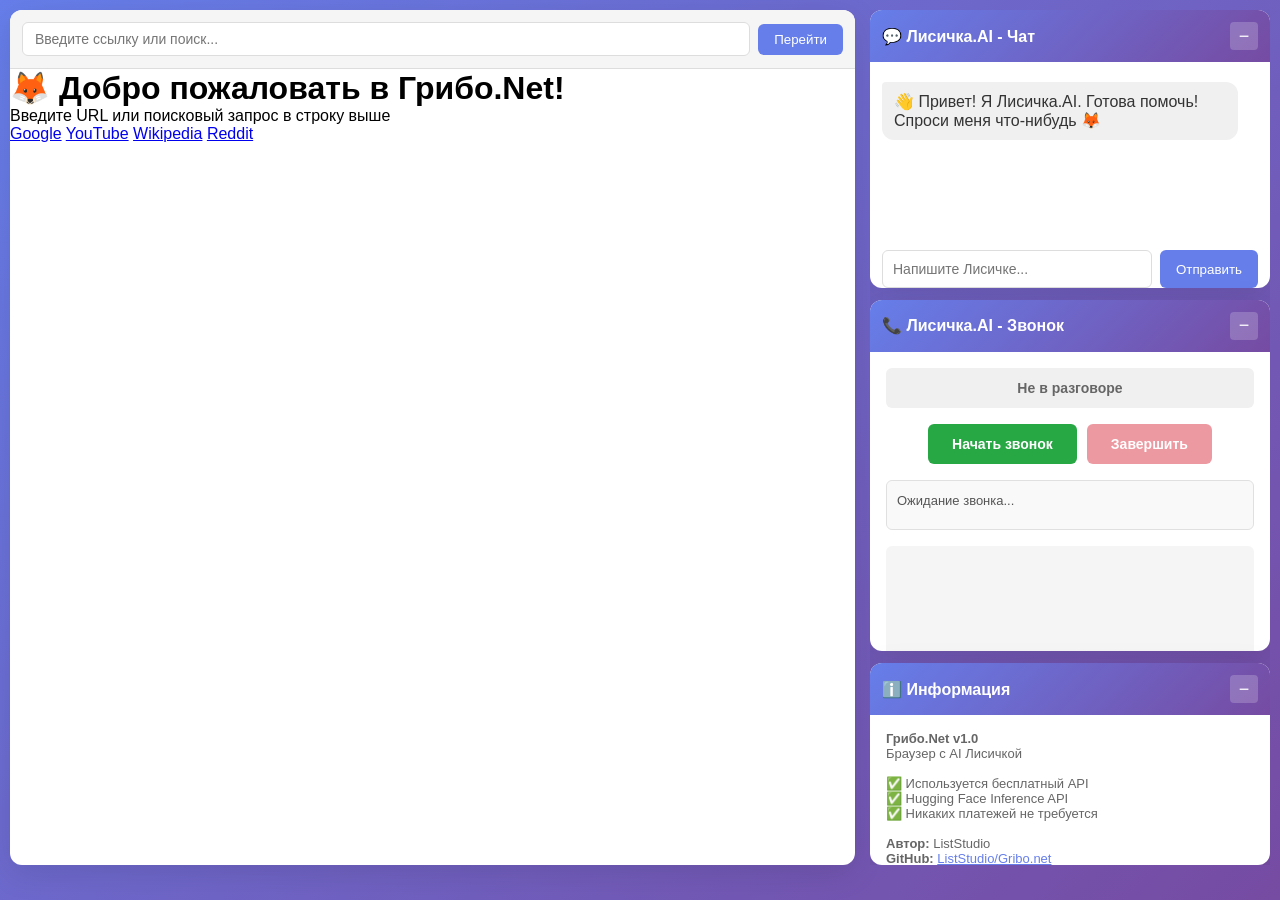
<file: index.html>
<!DOCTYPE html>
<html lang="ru">
<head>
    <meta charset="UTF-8">
    <meta name="viewport" content="width=device-width, initial-scale=1.0">
    <title>Грибо.Net - Браузер с AI Лисичка</title>
    <link rel="stylesheet" href="styles.css">
</head>
<body>
    <div class="container">
        <!-- Браузер -->
        <div class="browser-section">
            <div class="browser-header">
                <input type="text" id="urlBar" class="url-bar" placeholder="Введите ссылку или поиск...">
                <button id="goBtn" class="go-btn">Перейти</button>
            </div>
            <div id="browserContent" class="browser-content">
                <div class="welcome-screen">
                    <h1>🦊 Добро пожаловать в Грибо.Net!</h1>
                    <p>Введите URL или поисковый запрос в строку выше</p>
                    <div class="quick-links">
                        <a href="#" onclick="openSite('https://google.com'); return false;" class="link-btn">Google</a>
                        <a href="#" onclick="openSite('https://youtube.com'); return false;" class="link-btn">YouTube</a>
                        <a href="#" onclick="openSite('https://wikipedia.org'); return false;" class="link-btn">Wikipedia</a>
                        <a href="#" onclick="openSite('https://reddit.com'); return false;" class="link-btn">Reddit</a>
                    </div>
                </div>
            </div>
        </div>

        <!-- Панель управления -->
        <div class="control-panel">
            <!-- Чат с Лисичка.AI -->
            <div class="chat-section">
                <div class="section-header">
                    <h2>💬 Лисичка.AI - Чат</h2>
                    <button id="toggleChat" class="toggle-btn">−</button>
                </div>
                <div id="chatContainer" class="chat-container">
                    <div id="chatMessages" class="chat-messages"></div>
                    <div class="chat-input-group">
                        <input 
                            type="text" 
                            id="chatInput" 
                            class="chat-input" 
                            placeholder="Напишите Лисичке..."
                            autocomplete="off"
                        >
                        <button id="sendBtn" class="send-btn">Отправить</button>
                    </div>
                    <div class="status-text" id="statusText"></div>
                </div>
            </div>

            <!-- Звонки с Лисичка.AI -->
            <div class="call-section">
                <div class="section-header">
                    <h2>📞 Лисичка.AI - Звонок</h2>
                    <button id="toggleCall" class="toggle-btn">−</button>
                </div>
                <div id="callContainer" class="call-container">
                    <div class="call-status" id="callStatus">Не в разговоре</div>
                    <div class="call-controls">
                        <button id="startCallBtn" class="call-btn start-call">Начать звонок</button>
                        <button id="endCallBtn" class="call-btn end-call" disabled>Завершить</button>
                    </div>
                    <div class="call-transcript" id="callTranscript">Ожидание звонка...</div>
                    <div class="audio-visualizer">
                        <canvas id="audioCanvas" width="300" height="100"></canvas>
                    </div>
                </div>
            </div>

            <!-- Информация -->
            <div class="settings-section">
                <div class="section-header">
                    <h2>ℹ️ Информация</h2>
                    <button id="toggleSettings" class="toggle-btn">−</button>
                </div>
                <div id="settingsContainer" class="settings-container">
                    <p style="margin: 0; color: #666; font-size: 13px;">
                        <strong>Грибо.Net v1.0</strong><br>
                        Браузер с AI Лисичкой<br><br>
                        ✅ Используется бесплатный API<br>
                        ✅ Hugging Face Inference API<br>
                        ✅ Никаких платежей не требуется<br><br>
                        <strong>Автор:</strong> ListStudio<br>
                        <strong>GitHub:</strong> <a href="https://github.com/ListStudio/Gribo.net" target="_blank" style="color: #667eea;">ListStudio/Gribo.net</a>
                    </p>
                </div>
            </div>
        </div>
    </div>

    <script src="app.js"></script>
</body>
</html>
</file>
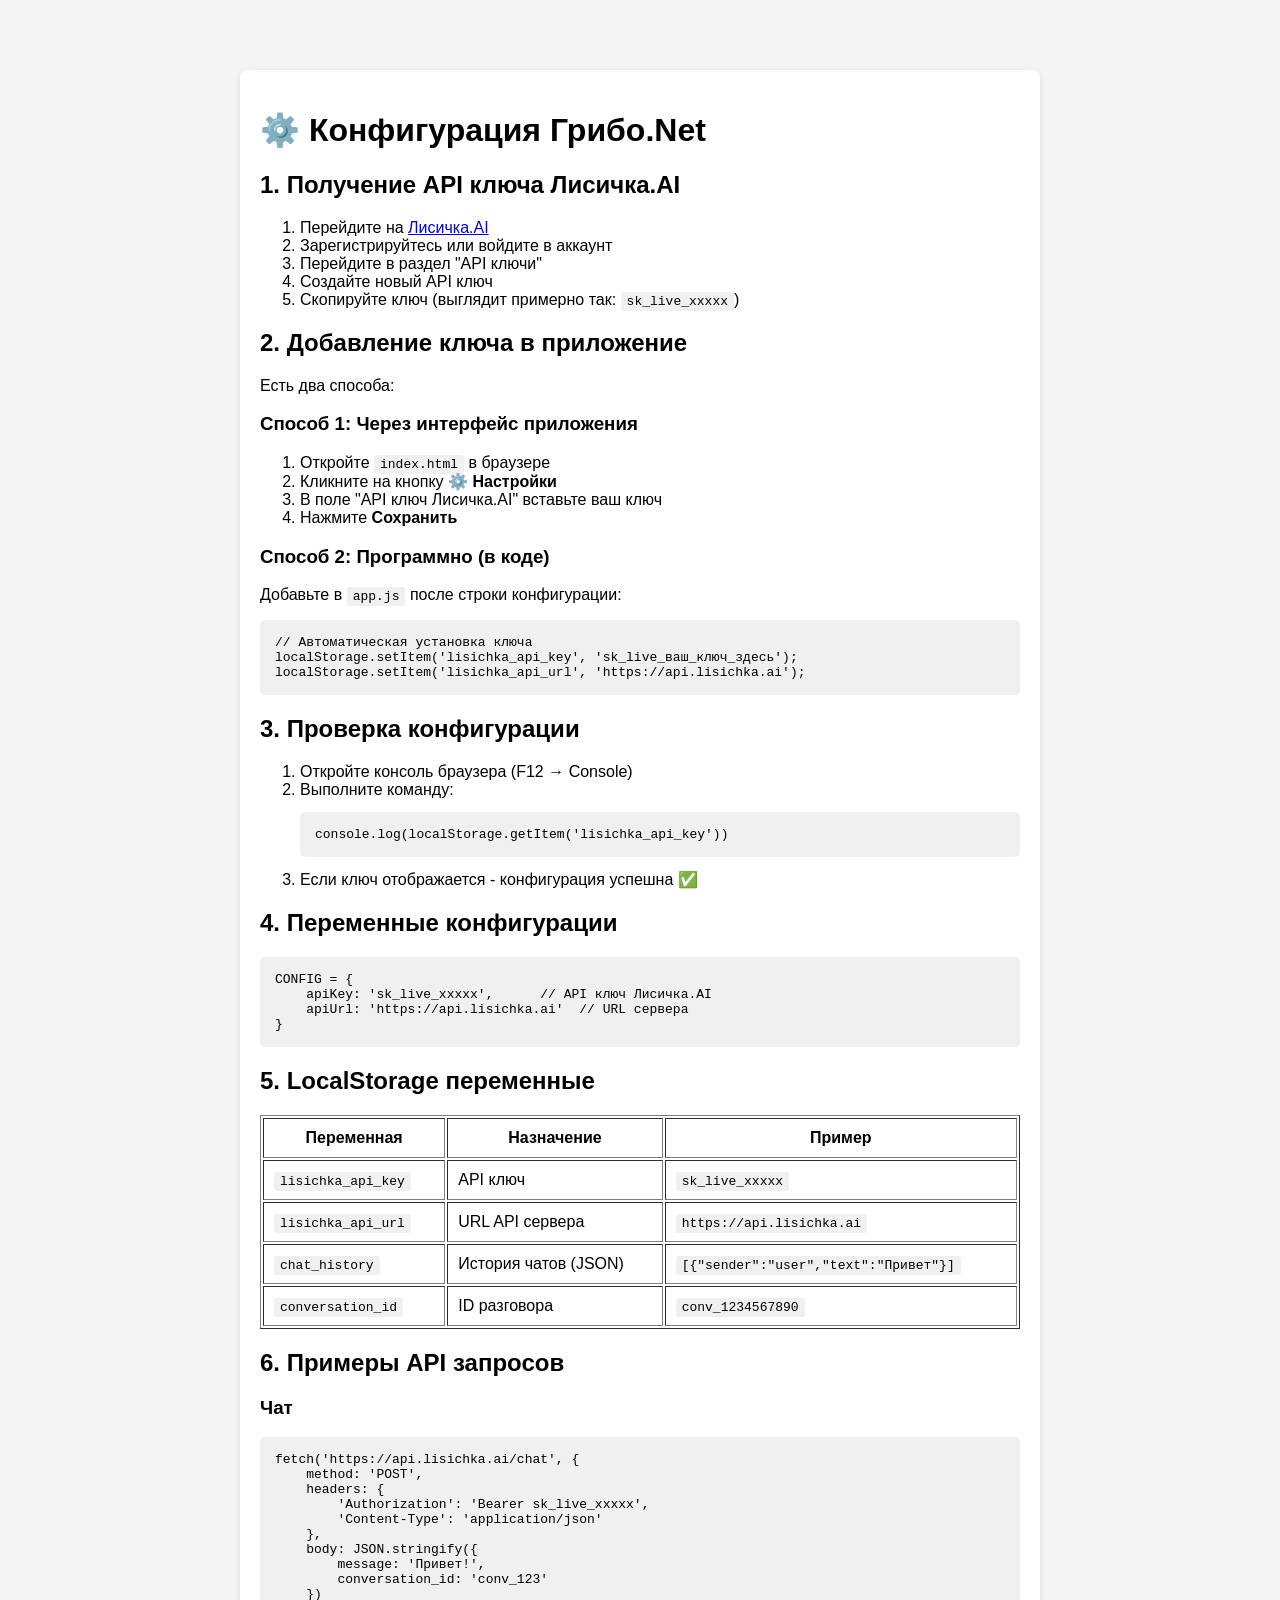
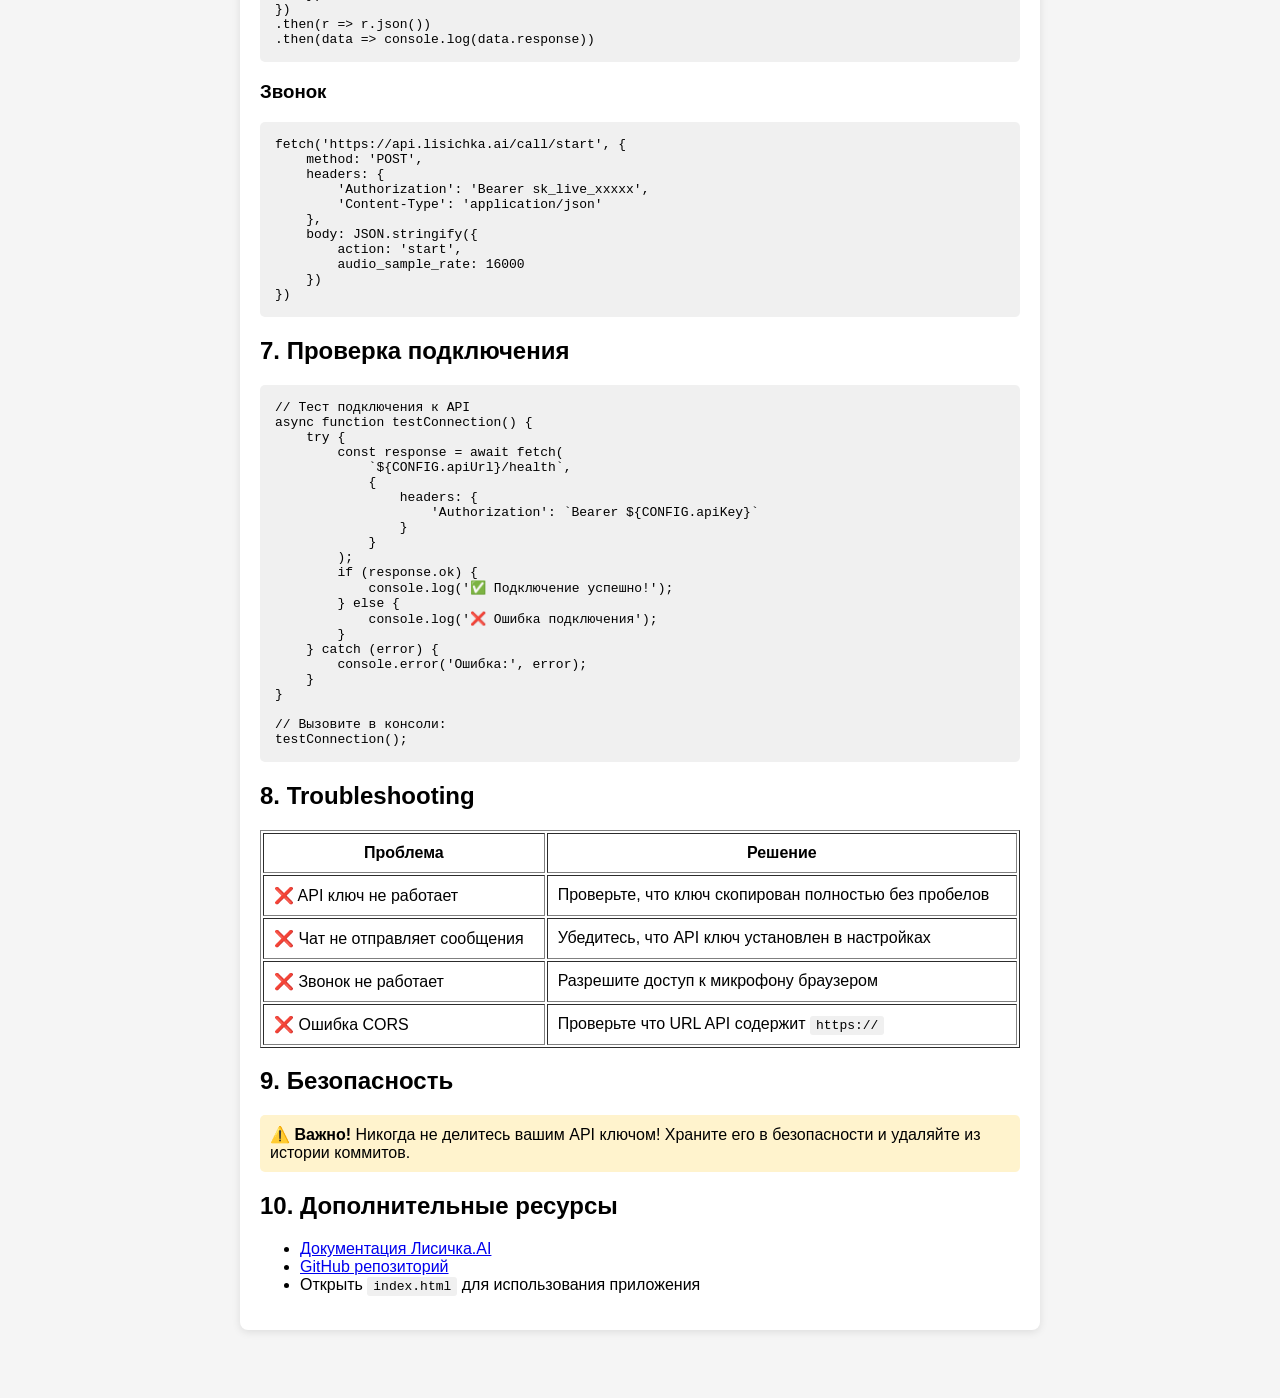
<file: SETUP.html>
<!-- 
  Пример использования конфигурации Грибо.Net
  Копируйте этот файл и модифицируйте под свои нужды
-->

<!DOCTYPE html>
<html lang="ru">
<head>
    <meta charset="UTF-8">
    <title>Грибо.Net - Конфигурация</title>
    <style>
        body {
            font-family: Arial, sans-serif;
            max-width: 800px;
            margin: 50px auto;
            padding: 20px;
            background: #f5f5f5;
        }
        .config-box {
            background: white;
            padding: 20px;
            border-radius: 8px;
            box-shadow: 0 2px 8px rgba(0,0,0,0.1);
        }
        code {
            background: #f0f0f0;
            padding: 2px 6px;
            border-radius: 3px;
            font-family: monospace;
        }
        pre {
            background: #f0f0f0;
            padding: 15px;
            border-radius: 5px;
            overflow-x: auto;
        }
    </style>
</head>
<body>
    <div class="config-box">
        <h1>⚙️ Конфигурация Грибо.Net</h1>
        
        <h2>1. Получение API ключа Лисичка.AI</h2>
        <ol>
            <li>Перейдите на <a href="https://lisichka.ai" target="_blank">Лисичка.AI</a></li>
            <li>Зарегистрируйтесь или войдите в аккаунт</li>
            <li>Перейдите в раздел "API ключи"</li>
            <li>Создайте новый API ключ</li>
            <li>Скопируйте ключ (выглядит примерно так: <code>sk_live_xxxxx</code>)</li>
        </ol>

        <h2>2. Добавление ключа в приложение</h2>
        <p>Есть два способа:</p>
        
        <h3>Способ 1: Через интерфейс приложения</h3>
        <ol>
            <li>Откройте <code>index.html</code> в браузере</li>
            <li>Кликните на кнопку <strong>⚙️ Настройки</strong></li>
            <li>В поле "API ключ Лисичка.AI" вставьте ваш ключ</li>
            <li>Нажмите <strong>Сохранить</strong></li>
        </ol>

        <h3>Способ 2: Программно (в коде)</h3>
        <p>Добавьте в <code>app.js</code> после строки конфигурации:</p>
        <pre>// Автоматическая установка ключа
localStorage.setItem('lisichka_api_key', 'sk_live_ваш_ключ_здесь');
localStorage.setItem('lisichka_api_url', 'https://api.lisichka.ai');</pre>

        <h2>3. Проверка конфигурации</h2>
        <ol>
            <li>Откройте консоль браузера (F12 → Console)</li>
            <li>Выполните команду:
                <pre>console.log(localStorage.getItem('lisichka_api_key'))</pre>
            </li>
            <li>Если ключ отображается - конфигурация успешна ✅</li>
        </ol>

        <h2>4. Переменные конфигурации</h2>
        <pre>CONFIG = {
    apiKey: 'sk_live_xxxxx',      // API ключ Лисичка.AI
    apiUrl: 'https://api.lisichka.ai'  // URL сервера
}</pre>

        <h2>5. LocalStorage переменные</h2>
        <table border="1" cellpadding="10" style="width:100%; margin-top:10px;">
            <tr>
                <th>Переменная</th>
                <th>Назначение</th>
                <th>Пример</th>
            </tr>
            <tr>
                <td><code>lisichka_api_key</code></td>
                <td>API ключ</td>
                <td><code>sk_live_xxxxx</code></td>
            </tr>
            <tr>
                <td><code>lisichka_api_url</code></td>
                <td>URL API сервера</td>
                <td><code>https://api.lisichka.ai</code></td>
            </tr>
            <tr>
                <td><code>chat_history</code></td>
                <td>История чатов (JSON)</td>
                <td><code>[{"sender":"user","text":"Привет"}]</code></td>
            </tr>
            <tr>
                <td><code>conversation_id</code></td>
                <td>ID разговора</td>
                <td><code>conv_1234567890</code></td>
            </tr>
        </table>

        <h2>6. Примеры API запросов</h2>
        <h3>Чат</h3>
        <pre>fetch('https://api.lisichka.ai/chat', {
    method: 'POST',
    headers: {
        'Authorization': 'Bearer sk_live_xxxxx',
        'Content-Type': 'application/json'
    },
    body: JSON.stringify({
        message: 'Привет!',
        conversation_id: 'conv_123'
    })
})
.then(r => r.json())
.then(data => console.log(data.response))</pre>

        <h3>Звонок</h3>
        <pre>fetch('https://api.lisichka.ai/call/start', {
    method: 'POST',
    headers: {
        'Authorization': 'Bearer sk_live_xxxxx',
        'Content-Type': 'application/json'
    },
    body: JSON.stringify({
        action: 'start',
        audio_sample_rate: 16000
    })
})</pre>

        <h2>7. Проверка подключения</h2>
        <pre>// Тест подключения к API
async function testConnection() {
    try {
        const response = await fetch(
            `${CONFIG.apiUrl}/health`,
            {
                headers: {
                    'Authorization': `Bearer ${CONFIG.apiKey}`
                }
            }
        );
        if (response.ok) {
            console.log('✅ Подключение успешно!');
        } else {
            console.log('❌ Ошибка подключения');
        }
    } catch (error) {
        console.error('Ошибка:', error);
    }
}

// Вызовите в консоли:
testConnection();</pre>

        <h2>8. Troubleshooting</h2>
        <table border="1" cellpadding="10" style="width:100%; margin-top:10px;">
            <tr>
                <th>Проблема</th>
                <th>Решение</th>
            </tr>
            <tr>
                <td>❌ API ключ не работает</td>
                <td>Проверьте, что ключ скопирован полностью без пробелов</td>
            </tr>
            <tr>
                <td>❌ Чат не отправляет сообщения</td>
                <td>Убедитесь, что API ключ установлен в настройках</td>
            </tr>
            <tr>
                <td>❌ Звонок не работает</td>
                <td>Разрешите доступ к микрофону браузером</td>
            </tr>
            <tr>
                <td>❌ Ошибка CORS</td>
                <td>Проверьте что URL API содержит <code>https://</code></td>
            </tr>
        </table>

        <h2>9. Безопасность</h2>
        <p style="background:#fff3cd; padding:10px; border-radius:5px;">
            ⚠️ <strong>Важно!</strong> Никогда не делитесь вашим API ключом!
            Храните его в безопасности и удаляйте из истории коммитов.
        </p>

        <h2>10. Дополнительные ресурсы</h2>
        <ul>
            <li><a href="https://lisichka.ai/docs" target="_blank">Документация Лисичка.AI</a></li>
            <li><a href="https://github.com/ListStudio/Gribo.net" target="_blank">GitHub репозиторий</a></li>
            <li>Открыть <code>index.html</code> для использования приложения</li>
        </ul>
    </div>
</body>
</html>
</file>
<file: styles.css>
* {
    margin: 0;
    padding: 0;
    box-sizing: border-box;
}

body {
    font-family: 'Segoe UI', Tahoma, Geneva, Verdana, sans-serif;
    background: linear-gradient(135deg, #667eea 0%, #764ba2 100%);
    min-height: 100vh;
    padding: 10px;
}

.container {
    display: grid;
    grid-template-columns: 1fr 400px;
    gap: 15px;
    max-width: 1600px;
    margin: 0 auto;
    height: 95vh;
}

/* ===== БРАУЗЕР ===== */
.browser-section {
    display: flex;
    flex-direction: column;
    background: white;
    border-radius: 12px;
    box-shadow: 0 8px 32px rgba(0, 0, 0, 0.1);
    overflow: hidden;
}

.browser-header {
    display: flex;
    align-items: center;
    gap: 8px;
    padding: 12px;
    background: #f5f5f5;
    border-bottom: 1px solid #ddd;
}

.nav-btn {
    width: 36px;
    height: 36px;
    border: 1px solid #ccc;
    background: white;
    border-radius: 6px;
    cursor: pointer;
    font-size: 16px;
    transition: all 0.2s;
}

.nav-btn:hover {
    background: #e8e8e8;
}

.nav-btn:active {
    transform: scale(0.95);
}

.url-bar {
    flex: 1;
    padding: 8px 12px;
    border: 1px solid #ddd;
    border-radius: 6px;
    font-size: 14px;
}

.url-bar:focus {
    outline: none;
    border-color: #667eea;
    box-shadow: 0 0 4px rgba(102, 126, 234, 0.3);
}

.go-btn {
    padding: 8px 16px;
    background: #667eea;
    color: white;
    border: none;
    border-radius: 6px;
    cursor: pointer;
    font-weight: 500;
    transition: background 0.2s;
}

.go-btn:hover {
    background: #5568d3;
}

.browser-frame {
    flex: 1;
    border: none;
}

/* ===== ПАНЕЛЬ УПРАВЛЕНИЯ ===== */
.control-panel {
    display: flex;
    flex-direction: column;
    gap: 12px;
    overflow-y: auto;
}

.chat-section,
.call-section,
.settings-section {
    background: white;
    border-radius: 12px;
    box-shadow: 0 8px 32px rgba(0, 0, 0, 0.1);
    overflow: hidden;
    display: flex;
    flex-direction: column;
}

.section-header {
    display: flex;
    justify-content: space-between;
    align-items: center;
    padding: 12px;
    background: linear-gradient(135deg, #667eea 0%, #764ba2 100%);
    color: white;
}

.section-header h2 {
    font-size: 16px;
    font-weight: 600;
}

.toggle-btn {
    width: 28px;
    height: 28px;
    background: rgba(255, 255, 255, 0.2);
    border: none;
    border-radius: 4px;
    color: white;
    cursor: pointer;
    font-size: 18px;
    transition: background 0.2s;
}

.toggle-btn:hover {
    background: rgba(255, 255, 255, 0.3);
}

/* ===== ЧАТ ===== */
.chat-container {
    display: flex;
    flex-direction: column;
    padding: 12px;
    gap: 12px;
    min-height: 250px;
}

.chat-messages {
    flex: 1;
    overflow-y: auto;
    display: flex;
    flex-direction: column;
    gap: 10px;
    padding: 8px 0;
    max-height: 200px;
}

.chat-message {
    padding: 10px 12px;
    border-radius: 8px;
    word-wrap: break-word;
    animation: slideIn 0.3s ease;
}

@keyframes slideIn {
    from {
        opacity: 0;
        transform: translateY(10px);
    }
    to {
        opacity: 1;
        transform: translateY(0);
    }
}

.user-message {
    background: #667eea;
    color: white;
    margin-left: 20px;
    border-radius: 12px 4px 12px 12px;
}

.ai-message {
    background: #f0f0f0;
    color: #333;
    margin-right: 20px;
    border-radius: 4px 12px 12px 12px;
}

.chat-input-group {
    display: flex;
    gap: 8px;
}

.chat-input {
    flex: 1;
    padding: 10px;
    border: 1px solid #ddd;
    border-radius: 6px;
    font-size: 14px;
}

.chat-input:focus {
    outline: none;
    border-color: #667eea;
    box-shadow: 0 0 4px rgba(102, 126, 234, 0.3);
}

.send-btn {
    padding: 10px 16px;
    background: #667eea;
    color: white;
    border: none;
    border-radius: 6px;
    cursor: pointer;
    font-weight: 500;
    transition: background 0.2s;
}

.send-btn:hover {
    background: #5568d3;
}

.send-btn:active {
    transform: scale(0.98);
}

/* ===== ЗВОНКИ ===== */
.call-container {
    display: flex;
    flex-direction: column;
    padding: 16px;
    gap: 16px;
    min-height: 280px;
}

.call-status {
    text-align: center;
    padding: 12px;
    background: #f0f0f0;
    border-radius: 6px;
    font-weight: 600;
    color: #666;
    font-size: 14px;
}

.call-status.active {
    background: #d4edda;
    color: #155724;
}

.call-controls {
    display: flex;
    gap: 10px;
    justify-content: center;
}

.call-btn {
    padding: 12px 24px;
    border: none;
    border-radius: 6px;
    cursor: pointer;
    font-weight: 600;
    font-size: 14px;
    transition: all 0.2s;
}

.start-call {
    background: #28a745;
    color: white;
}

.start-call:hover:not(:disabled) {
    background: #218838;
}

.end-call {
    background: #dc3545;
    color: white;
}

.end-call:hover:not(:disabled) {
    background: #c82333;
}

.call-btn:disabled {
    opacity: 0.5;
    cursor: not-allowed;
}

.call-transcript {
    background: #f9f9f9;
    border: 1px solid #e0e0e0;
    border-radius: 6px;
    padding: 10px;
    font-size: 13px;
    max-height: 120px;
    overflow-y: auto;
    color: #555;
    line-height: 1.5;
    min-height: 50px;
}

.audio-visualizer {
    display: flex;
    justify-content: center;
    padding: 10px;
    background: #f5f5f5;
    border-radius: 6px;
}

#audioCanvas {
    border-radius: 4px;
}

/* ===== НАСТРОЙКИ ===== */
.settings-container {
    padding: 16px;
    display: flex;
    flex-direction: column;
    gap: 12px;
}

.setting-group {
    display: flex;
    flex-direction: column;
    gap: 6px;
}

.setting-group label {
    font-weight: 600;
    color: #333;
    font-size: 13px;
}

.api-input {
    padding: 10px;
    border: 1px solid #ddd;
    border-radius: 6px;
    font-size: 13px;
    font-family: monospace;
}

.api-input:focus {
    outline: none;
    border-color: #667eea;
    box-shadow: 0 0 4px rgba(102, 126, 234, 0.3);
}

.save-btn {
    padding: 10px 16px;
    background: #28a745;
    color: white;
    border: none;
    border-radius: 6px;
    cursor: pointer;
    font-weight: 600;
    transition: background 0.2s;
}

.save-btn:hover {
    background: #218838;
}

/* ===== АДАПТИВНОСТЬ ===== */
@media (max-width: 1200px) {
    .container {
        grid-template-columns: 1fr;
        height: auto;
    }

    .control-panel {
        max-height: 400px;
    }
}

/* ===== СКРОЛЛБАР ===== */
::-webkit-scrollbar {
    width: 6px;
    height: 6px;
}

::-webkit-scrollbar-track {
    background: #f1f1f1;
}

::-webkit-scrollbar-thumb {
    background: #888;
    border-radius: 3px;
}

::-webkit-scrollbar-thumb:hover {
    background: #555;
}
</file>
